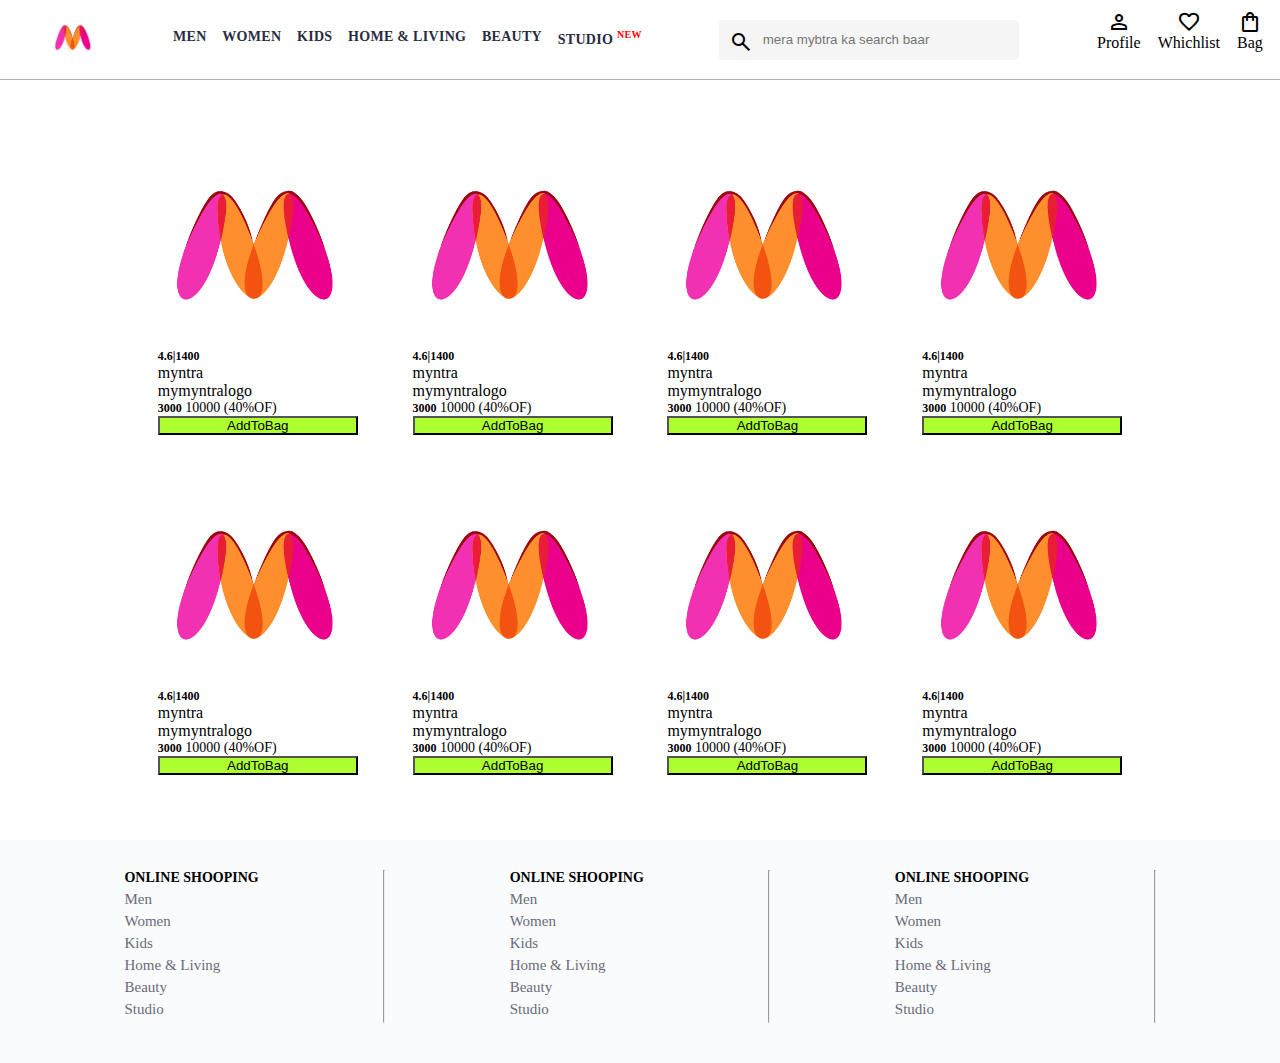
<file: MYPROJECTS/myntra/index.html>
<!DOCTYPE html>
<html>
<head>
	<title>Myntra clon</title>
	<link rel="stylesheet" type="text/css" href="hcss.css">
	<link rel="stylesheet" href="https://fonts.googleapis.com/css2?family=Material+Symbols+Outlined:opsz,wght,FILL,GRAD@20..48,100..700,0..1,-50..200" />
</head>
<body>
	<header>
		<div class="logo_container">
			<a href="#">
				<img class="Myntra-home" src="image/google.webp">

			</a>
		</div>
		<nav class="nav-bar">
			<a href="#">Men</a>
			<a href="#">Women</a>
			<a href="#">Kids</a>
			<a href="#">Home & Living</a>
			<a href="#">Beauty</a>
			<a href="#">Studio <sup>New</sup></a>
		</nav>
		<div class="search-bar">
			<span class="material-symbols-outlined search-icon">search</span>
			<input class="search-input" placeholder="mera mybtra ka search baar">
		</div>
		<div class="action-bar">
			<div class="action-con">
				<span class="material-symbols-outlined">person</span>
				<span class="action-name">Profile</span>
			</div>
			<div class="action-con2">
				<span class="material-symbols-outlined">favorite</span>
				<span class="action-name2">Whichlist</span>
			</div>
			<div class="action-con3">
				<span class="material-symbols-outlined">shopping_bag</span>
				<span class="action-name3">Bag</span>
				<span class="bag-item-count">0</span>
			</div>
		</div>
	</header>
	<main >
		<div class="items-container">
			
		</div>
	</main>
	<footer>
		<div class="footer-con">
			<div class="footer-columan">
				<h3>ONLINE SHOOPING</h3>
				<a href="#">Men</a>
				<a href="#">Women</a>
				<a href="#">Kids</a>
				<a href="#">Home & Living</a>
				<a href="#">Beauty</a>
				<a href="#">Studio</a>	
			</div>
			<hr>
			<div class="footer-columan">
				<h3>ONLINE SHOOPING</h3>
				<a href="#">Men</a>
				<a href="#">Women</a>
				<a href="#">Kids</a>
				<a href="#">Home & Living</a>
				<a href="#">Beauty</a>
				<a href="#">Studio</a>	
			</div>
			<hr>
			<div class="footer-columan">
				<h3>ONLINE SHOOPING</h3>
				<a href="#">Men</a>
				<a href="#">Women</a>
				<a href="#">Kids</a>
				<a href="#">Home & Living</a>
				<a href="#">Beauty</a>
				<a href="#">Studio</a>	
			</div>
			<hr>
		</div>
	</footer>
	<script src="data/items.js"></script>
	<script src="index.js"></script>
</body>
</html>
</file>
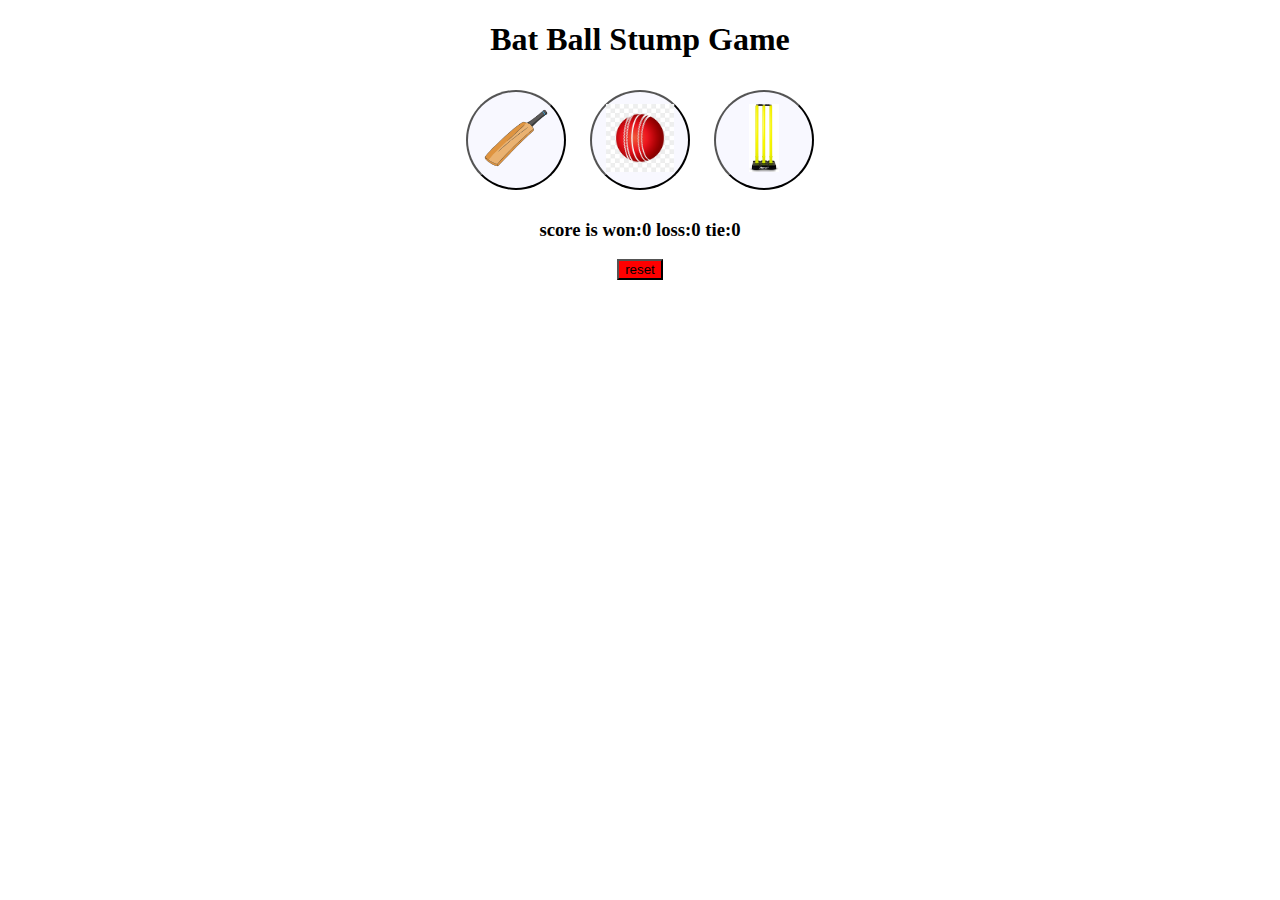
<file: MYPROJECTS/cricketgame/myjavascript.html>
<!DOCTYPE html>
<html>
<head>
	<title>Cricket Game</title>
</head>
<link rel="stylesheet" type="text/css" href="my.css">
<body>
<h1>Bat Ball Stump Game</h1>

<button class="cb" onclick="
let computerchoose=randomnumbergen();
let resultmsg=getResult('Bat',computerchoose);
showresult('Bat',computerchoose,resultmsg);
"><img  src="bat.webp" class="cimg"></button>

<button class="cb" onclick="
let computerchoose=randomnumbergen();
let resultmsg=getResult('Ball',computerchoose);
showresult('Ball',computerchoose,resultmsg);
"><img src="ball.png" class="cimg"></button>

<button class="cb" onclick="
let computerchoose=randomnumbergen();
let resultmsg=getResult('Stumps',computerchoose);
showresult('Stumps',computerchoose,resultmsg);
"><img src="stump.jpg" class="cimg"></button>
<h3 id="usermove"></h3>
<h3 id="commove"></h3>
<h3 id="result"></h3>
<h3 id="score"></h3>

<script>
let scorestr=localStorage.getItem('score');
let score;
resetScore(scorestr);
function resetScore(scorestr){
   score=scorestr?JSON.parse(scorestr):{
   win:0,
   loss:0,
   tie:0,  
};
score.displayscore=function(){
    return `score is won:${score.win} loss:${score.loss} tie:${score.tie}`
   };
  showresult();
}
function randomnumbergen(){
let randomNumber=Math.random()*3;
if(randomNumber>0&&randomNumber<=1){
	 return 'Bat';
  }else if(randomNumber>1&&randomNumber<=2){
	 return 'Ball';   
}else{
	return 'Stumps';
}}
function getResult(usermove,computermove){
    if(usermove==='Bat'){
       if(computermove==='Ball'){
       	 score.win++;
	      return'user is won';  
}
else if(computermove==='Bat'){
	score.tie++;
	return `it's tie`;
}
else if(computermove==='Stumps'){
	score.loss++;
	return'computer is won'
}
////////////////////////////////////////////////////
 }else if(usermove==='Ball'){
      if(computermove==='Ball'){
      score.tie++;
	 return`it's tie`;
}
else if(computermove==='Bat'){
	score.loss++;
	return'computer is won';
}
else if(computermove==='Stumps'){
	score.win++;
	return'user is won';
}
}//////////////////////////////////////////////////
else{
     if(computermove==='Ball'){
     score.loss++;
	return'computer  is won';
}
else if(computermove==='Bat'){
	score.win++;
	return'user is won';
}
else if(computermove==='Stumps'){
	score.tie++;
	return`it's tie`;
	
}}}
function showresult(usermove,computermove,result){
   localStorage.setItem('score',JSON.stringify(score));
   document.querySelector('#usermove').innerText=
   usermove?`you choose the ${usermove}`:'';

   document.querySelector('#commove').innerText=
   computermove?`Computer Choose the ${computermove}`:'';

   document.querySelector('#result').innerText=result ||'';
   document.querySelector('#score').innerText=score.displayscore();
	
}
</script>
<button onclick="localStorage.clear()
resetScore();
" style="background-color: red;">reset</button>
</body>
</html>
</file>
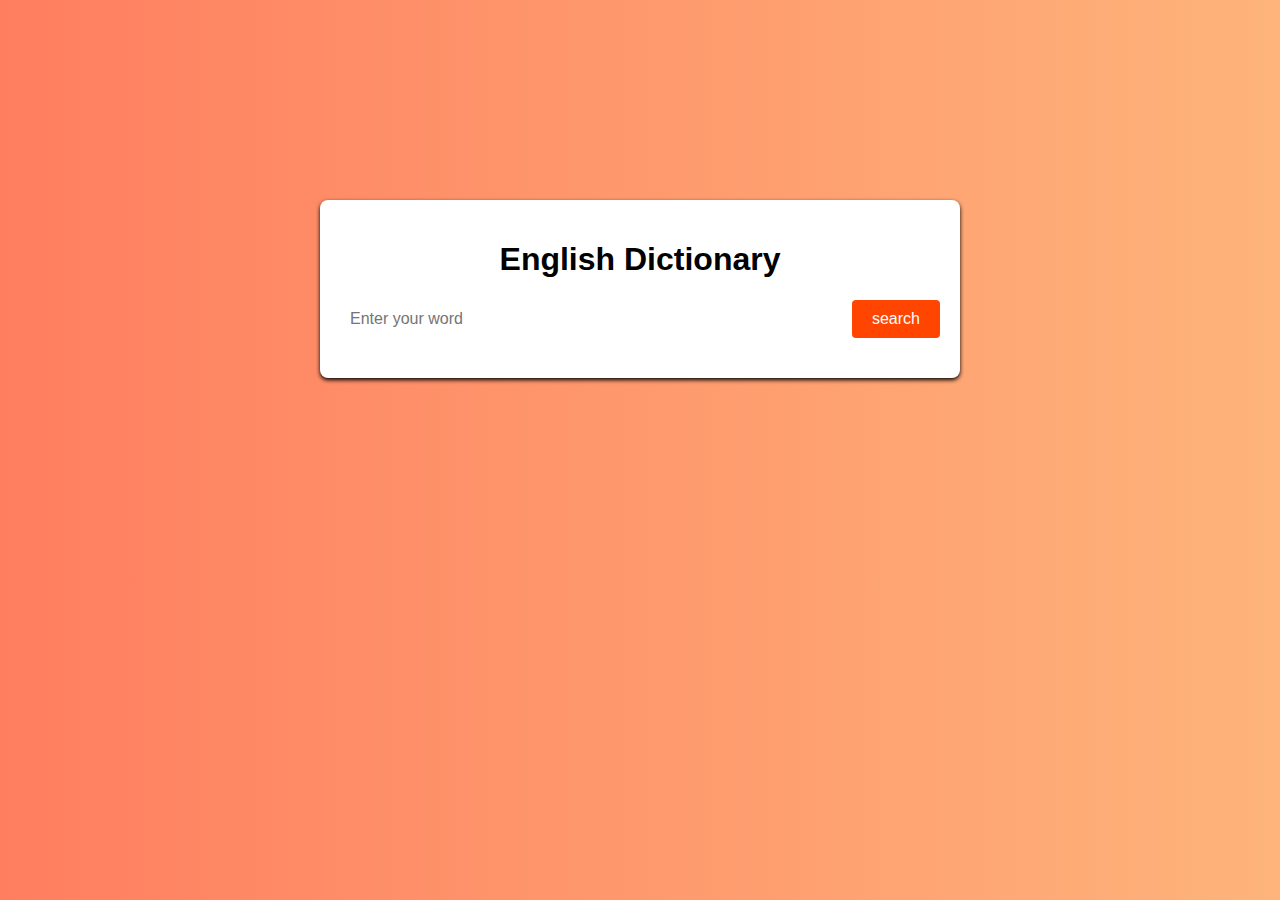
<file: MYPROJECTS/english dics app/note.html>
<!DOCTYPE html>
<html>
<head>
	<meta charset="utf-8">
	<meta name="viewport" content="width=device-width, initial-scale=1">
	<title></title>
	<link rel="stylesheet"  href="style.css">
	<link rel="stylesheet" href="https://cdnjs.cloudflare.com/ajax/libs/font-awesome/6.4.2/css/all.min.css" integrity="sha512-z3gLpd7yknf1YoNbCzqRKc4qyor8gaKU1qmn+CShxbuBusANI9QpRohGBreCFkKxLhei6S9CQXFEbbKuqLg0DA==" crossorigin="anonymous" referrerpolicy="no-referrer" />

</head>
<body>
<div class="container">
	   <header>
		<h1>English Dictionary</h1>
	   </header>
    <div class="search-container">
        <input type="text" id="searchInput" placeholder="Enter your word">
        <button id="searchButton">search</button>
    </div>

  <div class="resultcontainer" id="result-container">
     <h1 id="wordtitle">content</h1> 
     <div id="worddescription">content</div>
     <div id="audiocontainer">
	   <button id="audioButton"><i class="fa fa-volume-up"></i>
	   </button>
     </div>	
   </div>
</div>	

<script src="note.js"></script>
</body>
</html>
</file>
<file: MYPROJECTS/myntra/hcss.css>
*{
	margin: 0;
	padding: 0;
	box-sizing: border-box;
}
  header{
	display: flex;
	background-color: white;
	height: 80px;
	justify-content:space-between;
	align-items: center;
	border-bottom: 1px solid #b6b1b1;
}
.Myntra-home {
	height: 45px;
	
}
.logo_container {
	margin-left: 4%;
}
.nav-bar {
	display: flex;
	min-width: 500px;
	justify-content: space-evenly;
}

.nav-bar a {
	font-size: 14px;
	letter-spacing:.3px ;
	color: #282c3f;
	font-weight: 700;
	text-transform: uppercase;
	padding: 28px 0;
	border-bottom: 2px solid white;
	text-decoration: none;

}
.nav-bar a:hover {
	border-bottom: 2px solid #f54e77;
}
.nav-bar a sup {
	color: red;
	font-size: 10px;
}
.search-bar {
height: 40px;
min-width: 300px;
width: 30%S;
display: flex;
align-items: center;

}
.search-icon {
    box-sizing: content-box;
	height: 20px;
	padding: 10px;
	background-color: #f5f5f6;
	color: black;
	border-radius: 4px 0 0 4px;

}
.search-input {
color: #696e79;
background-color: #f5f5f6;
flex-grow: 1;
height: 40px;
border: 0;
	border-radius: 0 4px 4px 0;

}
.action-bar {
	display: flex;
	min-width: 200px;
	justify-content: space-evenly;
}
.action-con {
	display: flex;
	flex-direction: column;
	align-items: center;
}
.action-con2 {
display: flex;
flex-direction: column;
align-items: center;


}
.action-con3 {
display: flex;
flex-direction: column;
align-items: center;
}

.banner-image {
	width: 400px;
  min-width: 100vw;

}

.banner-container {
	margin: 40px 0;
}
.category-heading {
	font-size: 40;
	font-weight: 60;
	text-layout: !important;

}
.catgory-items, .items-container{
	width: 80%;
	margin: 40px 10%;
	display: flex;
	flex-wrap: wrap;
	justify-content: space-evenly;
}
.main {
border-bottom: 1px solid pink;

}

.footer-con {
	padding: 30px 0px 40px 0px;
	background: #FAFBFC;
	display: flex;
	justify-content: space-evenly;
}
.footer-columan {
	display: flex;
	flex-direction:column;
}
.footer-columan a {
	color: #696b79;
	font-size: 15px;
	text-decoration: none;
	padding-bottom: 5px;
}
.footer-columan h3{
	color: black;
	font-size: 14px;
	margin-bottom:5px ;
}















.items-container{
 width: 80%;
 margin:40px 10%;
}
.item-container{
width: 200px;
margin: 25px;
}
.item-image{
 width: 100%;
}
.rating{
font-size: 12px;
font-weight: 700;
}
.company-name{


}
.item-name{


}
.price{
font-size: 14px;
line-height: 15px;
color: black;
white-space: nowrap;

}
.current-price{
	font-size: 12px;
font-weight: 700;

}
.orignal-price{

}
.classdiscount{


}
.add-to-bag{
background-color: greenyellow;
width: 100%;
cursor: pointer;
}
.bag-item-count{
	background-color:deeppink;
	white-space: nowrap;
	text-align: center;
	line-height: 18px;
  padding: 0 6px;
  height: 18px;
  position: relative;
  border-radius: 50%;
  left: 13px;
  top: -44px;
  cursor: pointer;
}
</file>
<file: MYPROJECTS/cricketgame/my.css>
body{text-align: center;}
.cb{
	height: 100px;
	width: 100px;
	margin: 10px;
	background-color: ghostwhite;
	border-radius: 60px;
	cursor: pointer;
	border-color: black;
	


}
.cimg{
	height: 68px;

	
}
</file>
<file: MYPROJECTS/english dics app/style.css>
body{
	margin: 0;
	padding: 0;
	background: linear-gradient(to right,#ff7e5f,#feb47b);
	font-family: Arial,sans-serif;
}
.container{
	max-width:600px;
	margin: 200px auto;
	padding: 20px;
	background-color:white;
	border-radius: 8px;
	box-shadow: 0 2px 4px rgba(0, 0, 0, 1.0);
	animation:fadeIn 2s ease;
}

@keyframes fadeIn{
	0%{
		opacity: 0;
		transform: translateY(-20px);
	}
	100%{
		opacity: 1;
		transform: translateY(0);
	}

}
header{
	text-align: center;
	margin-bottom: 20px;
}
h1{
	color: black;
}
.search-container{
	display: flex;
	align-items: center;
	margin-bottom: 20px;
}

input[type="text"]{
	flex: 1;
	padding: 10px;
	font-size: 16px;
	border-radius: 4px;
	border: none;
}
button{
	padding: 10px 20px;
	font-size: 16px;
	background-color: orangered;
	border: none;
	color: white;
	border-radius: 4px;
	margin-left: 10px;
	cursor: pointer;
}
.resultcontainer{
	display: none;
	background-color: white;
	padding: 20px;
	border-radius: 4px;
	box-shadow: 0 3px 6px rgba(0, 0, 0, 1.0);
	animation: slideIn 0.5s ease;

}
@keyframes slideIn{
	0%{
		opacity: 0;
		transform: translateY(-10px);
	}
	100%{
		opacity: 1;
		transform: translateY(0);
	}

}
h2{
	color: black;
	#worddescription
}
#worddescription{
	margin-top: 10px;
}
ul{
	list-style: none;
	padding: 0;

}
li{
	margin-bottom: 10px;
}
strong{
	font-weight: bold;
}
#audiocontainer{
	text-align: center;
	margin-top: 20px;

}
#audioButton{
	padding: 10px;
	font-size: 24px;
	background-color: orangered;
	color: white;
	border: none;
	border-radius: 50%;
	cursor: pointer;
	transition: background-color 0.3s ease;
}
##audioButton:hover{
	background-color: darkgrey;
}
</file>
